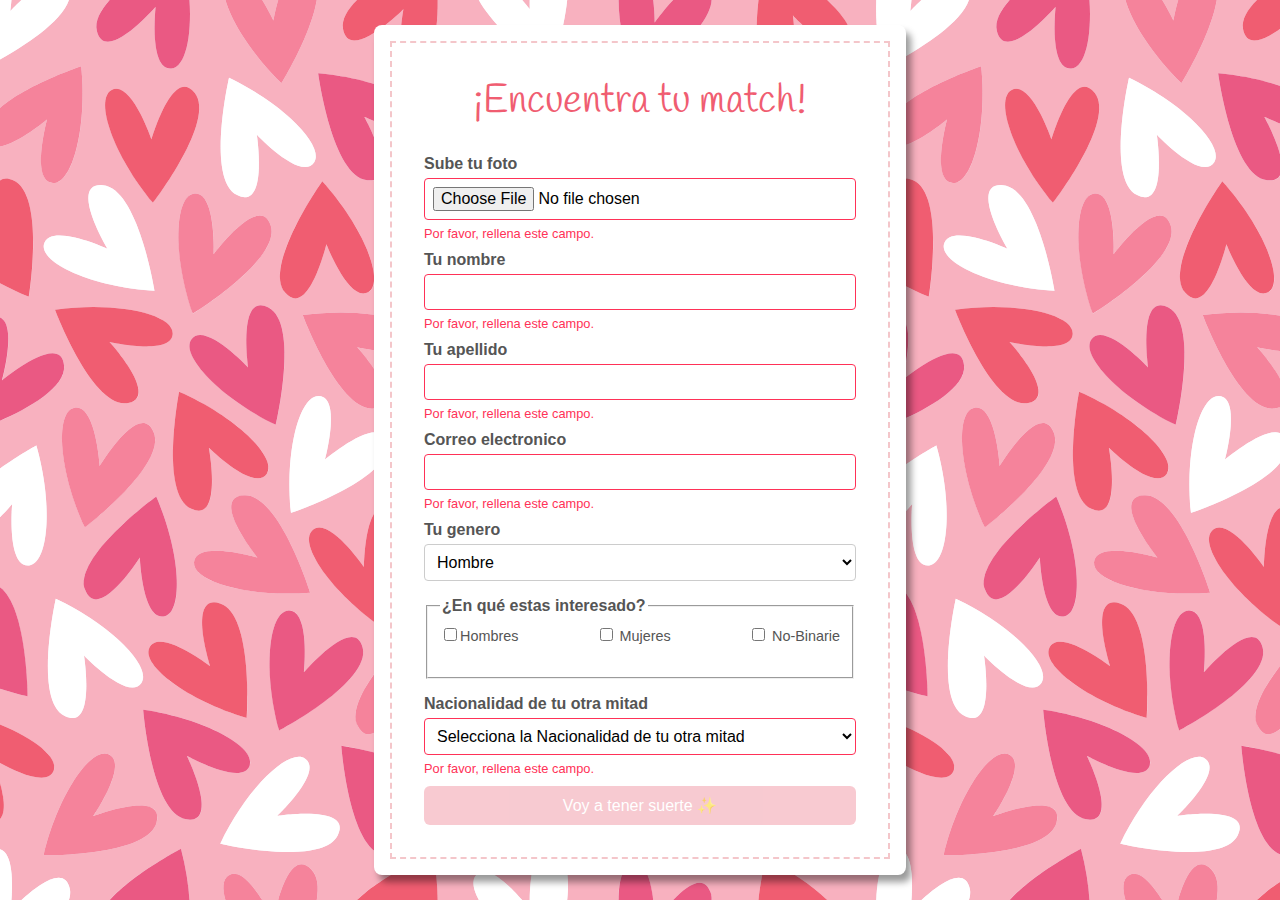
<file: index.html>
<!DOCTYPE html>
<html lang="en">
  <head>
    <meta charset="UTF-8" />
    <meta name="viewport" content="width=device-width, initial-scale=1.0" />
    <title>MatchyMatchy - Encuentra tu match</title>
    <link rel="stylesheet" href="./styles.css" />
    <script src="./scripts/formAction.js"></script>
  </head>
  <body>
    <div class="container">
      <div class="dotted-container">
        <h1>¡Encuentra tu match!</h1>
        <form action="">
          <label for="photo">Sube tu foto</label>
          <input type="file" name="photo" id="photo" accept="image/" required />

          <label for="first-name">Tu nombre</label>
          <input type="text" name="first-name" id="first-name" required />

          <label for="last-name">Tu apellido</label>
          <input type="text" name="last-name" id="last-name" required />

          <label for="email">Correo electronico</label>
          <input type="text" name="email" id="email" required />

          <label for="gender">Tu genero</label>
          <select id="gender" name="gender" required>
            <option value="male">Hombre</option>
            <option value="female">Mujer</option>
            <option value="other">Otro</option>
          </select>

          <fieldset>
            <legend>¿En qué estas interesado?</legend>
            <div class="checkbox-group">
              <label for="interest"
                ><input
                  type="checkbox"
                  name="interest"
                  value="men"
                />Hombres</label
              >

              <label for="interest"
                ><input type="checkbox" name="interest" value="women" />
                Mujeres</label
              >

              <label for="interest">
                <input type="checkbox" name="interest" value="other" />
                No-Binarie</label
              >
            </div>
          </fieldset>

          <label for="nationality">Nacionalidad de tu otra mitad</label>
          <select name="nationality" id="nationality">
            <option value="" disabled selected>
              Selecciona la Nacionalidad de tu otra mitad
            </option>
          </select>

          <!-- hardcodeado para ver la otra pagina facilmente :P -->
          <button type="submit" class="button" id="submit-btn" disabled>
            Voy a tener suerte ✨
          </button>
        </form>
      </div>
    </div>
  </body>
</html>
</file>
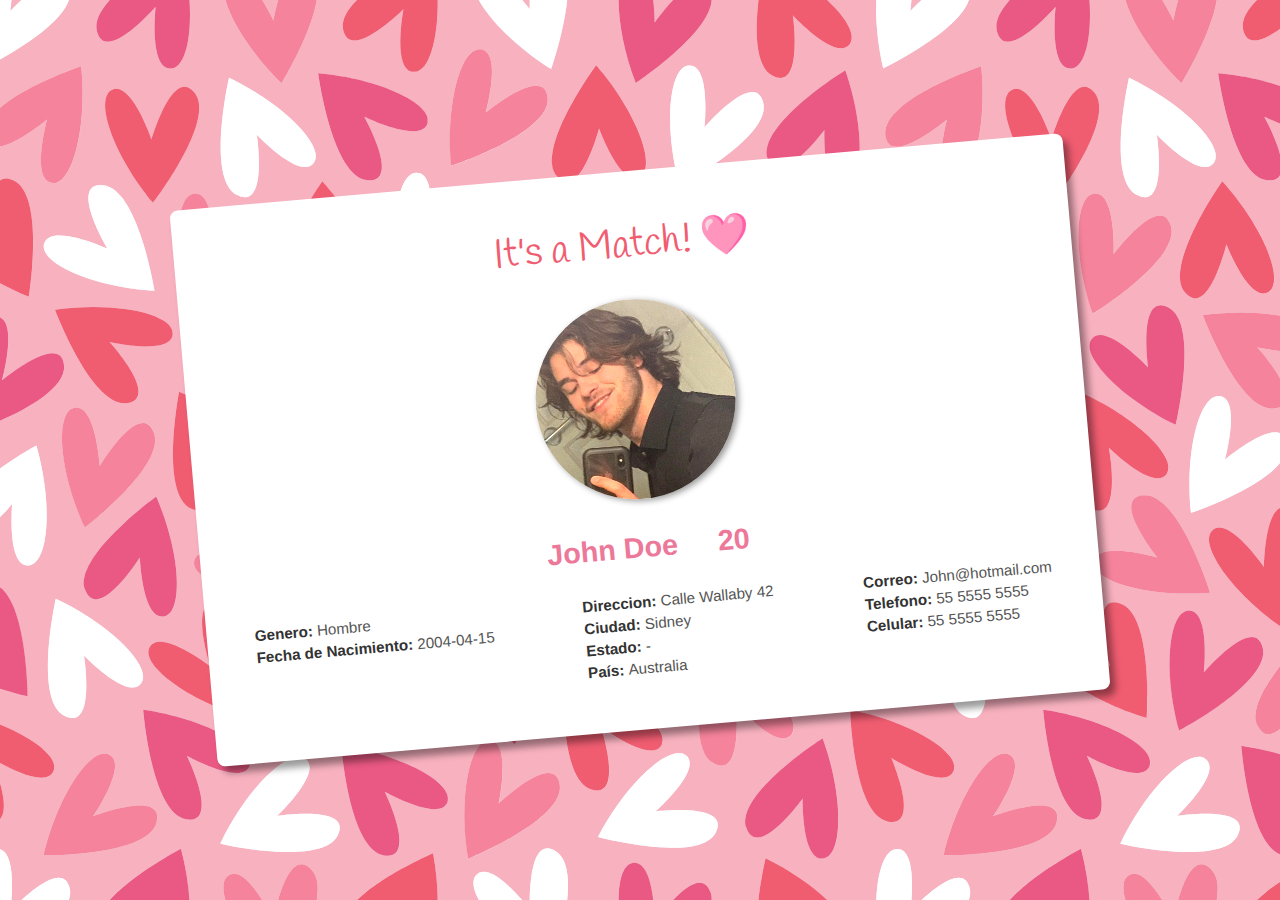
<file: its-a-match.html>
<!DOCTYPE html>
<html lang="en">
  <head>
    <meta charset="UTF-8" />
    <meta name="viewport" content="width=device-width, initial-scale=1.0" />
    <title>MatchyMatchy - It's a match</title>
    <link rel="stylesheet" href="./styles.css" />
  </head>

  <body>
    <div class="match container">
      <h1>It's a Match! 🩷</h1>
      <header>
        <img src="/imgs/photo.png" alt="Match photo" />
        <div class="match-name">
          <p id="name">John Doe</p>
          <p id="age">20</p>
        </div>
      </header>

      <div class="match-info">
        <div class="demo-info">
          <p id="gender"><strong>Genero: </strong>Hombre</p>
          <p id="dob"><strong>Fecha de Nacimiento: </strong>2004-04-15</p>
        </div>

        <div class="location">
          <p id="address"><strong>Direccion: </strong>Calle Wallaby 42</p>
          <p id="city"><strong>Ciudad: </strong>Sidney</p>
          <p id="state"><strong>Estado: </strong>-</p>
          <p id="country"><strong>País: </strong>Australia</p>
        </div>

        <div class="contact">
          <p id="email"><strong>Correo: </strong>John@hotmail.com</p>
          <p id="phone"><strong>Telefono: </strong>55 5555 5555</p>
          <p id="cellphone"><strong>Celular: </strong>55 5555 5555</p>
        </div>
      </div>
    </div>
  </body>
</html>
</file>
<file: styles.css>
@import url("https://fonts.googleapis.com/css2?family=Handlee&display=swap");

body {
  font-family: Arial, Helvetica, sans-serif;
  margin: 0;
  padding: 0;
  background-color: #f4f4f9;
  display: flex;
  justify-content: center;
  align-items: center;
  height: 100vh;
  background-image: url("./imgs/pattern.svg");
  background-repeat: repeat;
  background-size: contain;
}

.container {
  background-color: white;
  padding: 1rem;
  border-radius: 8px;
  box-shadow: 5px 7px 7px rgba(0, 0, 0, 0.4);
  max-width: 500px;
  width: 100%;
}

.dotted-container {
  border-style: dashed;
  border-width: 2px;
  border-color: #f4c6ca;
  padding: 2rem;
}

h1 {
  text-align: center;
  color: #f05d71;
  font-size: 2.5rem;
  font-family: "Handlee", cursive;
  font-weight: 400;
  margin-top: 0;
}

form {
  display: flex;
  flex-direction: column;
}

input,
select {
  margin-bottom: 1rem;
  padding: 8px;
  border-width: 1px;
  border-style: solid;
  border-color: #ccc;
  border-radius: 4px;
  font-size: 1rem;
  background-color: white;
}

label,
legend {
  margin-bottom: 5px;
  font-weight: bold;
  color: #555;
}

.checkbox-group {
  display: flex;
  justify-content: space-between;
  margin-bottom: 5px;
}

.checkbox-group label {
  font-size: 0.9rem;
  font-weight: normal;
}

fieldset {
  margin-bottom: 1rem;
}

.button {
  background: #f05d71;
  color: white;
  padding: 10px;
  border: none;
  border-radius: 6px;
  cursor: pointer;
  font-size: 1rem;
  transition: background 0.3s;
}

.button:hover {
  background: #f5839b;
}

.match {
  padding: 3rem;
  max-width: 800px;
  text-align: left;
  display: flex;
  flex-direction: column;
  position: relative;
  align-items: center;
  transform: rotate(-5deg);
}

.match img {
  width: 200px;
  height: 200px;
  border-radius: 100px;
  object-fit: cover;
  margin-bottom: 1rem;
  box-shadow: 3px 2px 6px rgba(0, 0, 0, 0.4);
  filter: brightness(117%);
}

header {
  display: flex;
  flex-direction: column;
  align-items: center;
  gap: 1rem;
  margin-bottom: 1.5rem;
}

header .match-name {
  display: flex;
  justify-content: space-between;
  gap: 2.5rem;
}

.match-name p {
  font-size: 1.8rem;
  font-weight: 600;
  color: #ec789a;
  margin: 0;
}

.match-info{
    width: 100%;
    display: flex;
    justify-content: space-between;
}

.match-info p{
    margin: 5px 0;
    color: #555;
    font-size: 0.95rem;
}

.match-info strong{
    font-weight: bold;
    color: #333;
}

.selected{
    outline-style: solid;
    outline-color: #f05d71;
    outline-width: 2px;
}

.label-selected{
    color: #f05d71;
}

.input-error {
  border-color: #ff3157 !important;
}

.error-msg {
  color: #ff3157;
  font-size: 0.8rem;
  margin: -10px 0 10px 0;
}

.button:disabled {
  background: #f3a7b3;
  cursor: not-allowed;
  opacity: 0.6;
}
</file>
